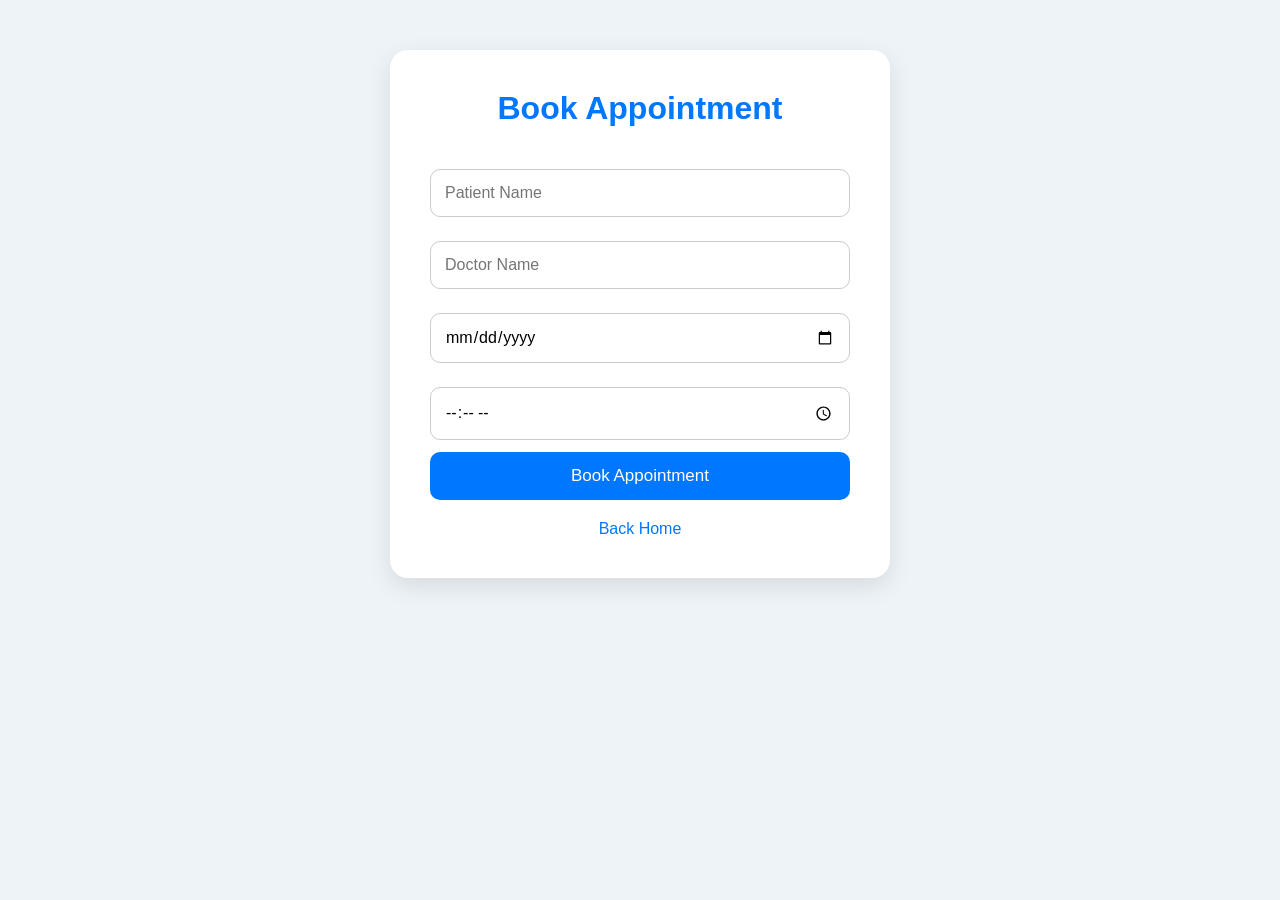
<file: templates/appointment.html>
<!DOCTYPE html>
<html>
<head>
    <title>Book Appointment</title>
    <link rel="stylesheet" href="/static/style.css">
</head>
<body>

<div class="container">

<h1>Book Appointment</h1>

<form method="POST">

<input type="text" name="patient_name" placeholder="Patient Name" required>

<input type="text" name="doctor_name" placeholder="Doctor Name" required>

<input type="date" name="appointment_date" required>

<input type="time" name="appointment_time" required>

<button type="submit">Book Appointment</button>

</form>

<a href="/">Back Home</a>

</div>

</body>
</html>
</file>
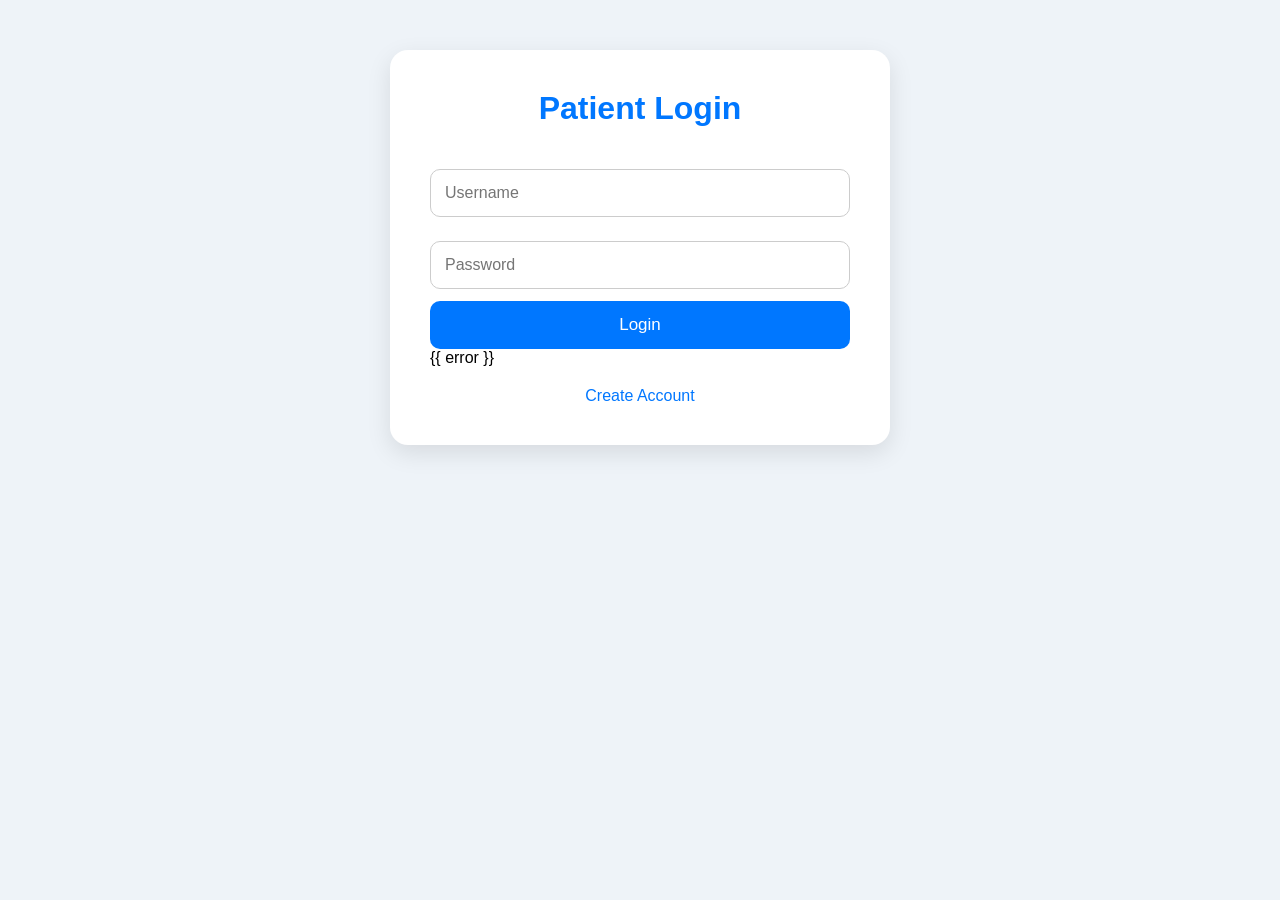
<file: templates/patient_login.html>
<!DOCTYPE html>
<html>
<head>
<title>Patient Login</title>
<link rel="stylesheet" href="/static/style.css">
</head>

<body>

<div class="container">

<h1>Patient Login</h1>

<form method="POST">

<input type="text"
name="username"
placeholder="Username"
required>

<input type="password"
name="password"
placeholder="Password"
required>

<button type="submit">
Login
</button>

</form>

<p>{{ error }}</p>

<a href="/signup">
Create Account
</a>

</div>

</body>
</html>
</file>
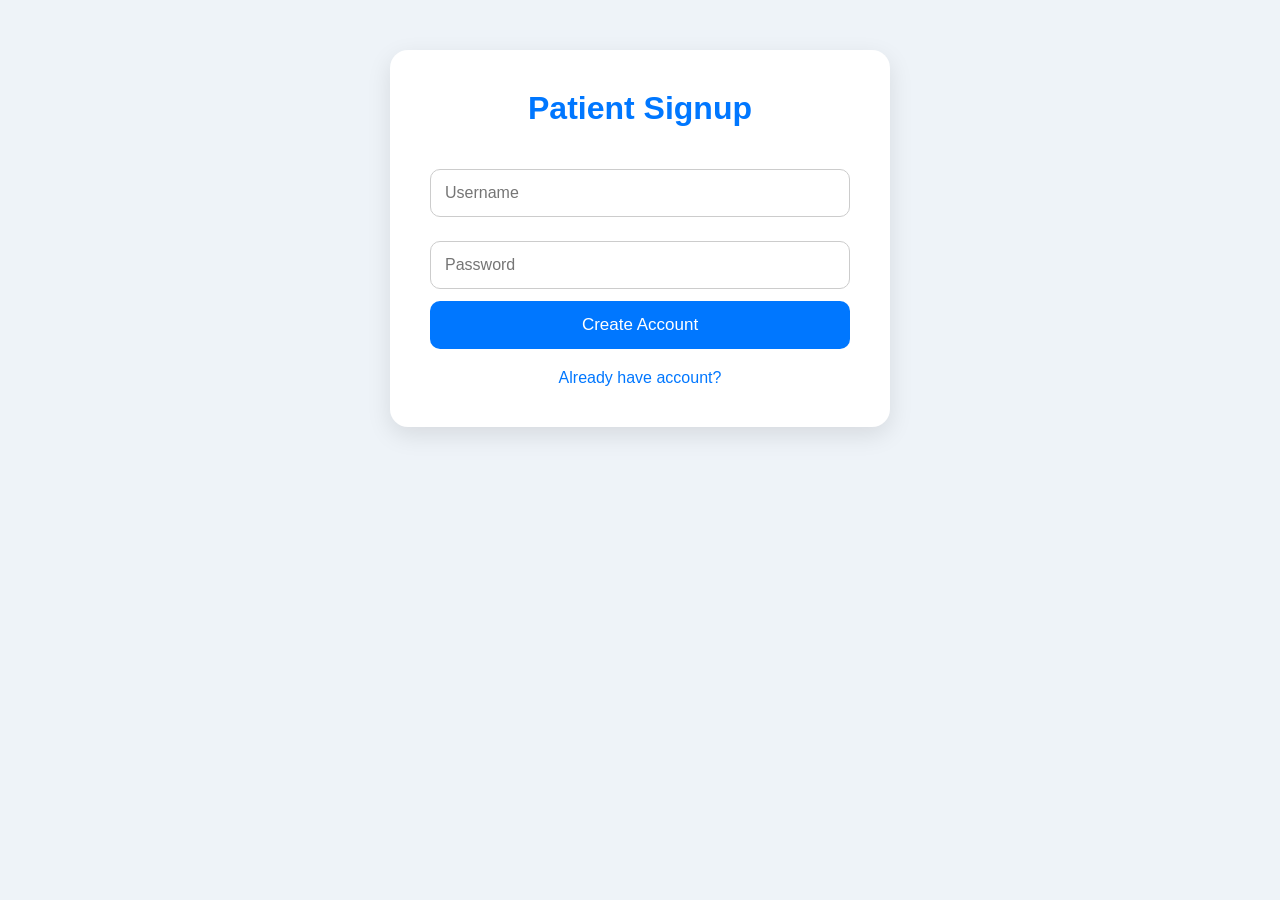
<file: templates/signup.html>
<!DOCTYPE html>
<html>
<head>
<title>Signup</title>
<link rel="stylesheet" href="/static/style.css">
</head>

<body>

<div class="container">

<h1>Patient Signup</h1>

<form method="POST">

<input type="text"
name="username"
placeholder="Username"
required>

<input type="password"
name="password"
placeholder="Password"
required>

<button type="submit">
Create Account
</button>

</form>

<a href="/patient_login">
Already have account?
</a>

</div>

</body>
</html>
</file>
<file: static/style.css>
*{
    margin:0;
    padding:0;
    box-sizing:border-box;
    font-family:Arial;
}

body{
    background:#eef3f8;
    overflow-x:hidden;

    animation:fadeIn 0.8s ease;
}

/* PAGE ANIMATION */

@keyframes fadeIn{

    from{
        opacity:0;
        transform:translateY(20px);
    }

    to{
        opacity:1;
        transform:translateY(0);
    }
}

/* HERO SECTION */

.hero{

    height:100vh;

    background:
    linear-gradient(rgba(0,0,0,0.6),
    rgba(0,0,0,0.6)),

    url('https://images.unsplash.com/photo-1586773860418-d37222d8fce3?q=80&w=1200');

    background-size:cover;
    background-position:center;

    display:flex;
    justify-content:center;
    align-items:center;
}

/* OVERLAY */

.overlay{
    text-align:center;
    color:white;

    animation:slideUp 1s ease;
}

@keyframes slideUp{

    from{
        opacity:0;
        transform:translateY(50px);
    }

    to{
        opacity:1;
        transform:translateY(0);
    }
}

.overlay h1{
    font-size:65px;
    margin-bottom:20px;
}

.overlay p{
    font-size:22px;
    margin-bottom:40px;
}

/* BUTTONS */

.buttons a{

    text-decoration:none;

    background:#0077ff;

    color:white;

    padding:15px 25px;

    margin:10px;

    border-radius:12px;

    transition:0.3s;

    display:inline-block;

    font-size:17px;
}

.buttons a:hover{

    background:#0056b3;

    transform:scale(1.05);
}

/* MAIN CONTAINER */

.container,
.login-box{

    width:500px;

    margin:50px auto;

    background:white;

    padding:40px;

    border-radius:18px;

    box-shadow:0px 8px 25px rgba(0,0,0,0.1);

    animation:fadeIn 0.8s ease;
}

.container h1,
.login-box h1{

    text-align:center;

    margin-bottom:30px;

    color:#0077ff;
}

/* INPUTS */

input{

    width:100%;

    padding:14px;

    margin:12px 0;

    border:1px solid #ccc;

    border-radius:10px;

    font-size:16px;

    transition:0.3s;
}

input:focus{

    border-color:#0077ff;

    outline:none;

    box-shadow:0 0 10px rgba(0,119,255,0.3);
}

/* BUTTON */

button{

    width:100%;

    padding:14px;

    border:none;

    background:#0077ff;

    color:white;

    border-radius:10px;

    font-size:17px;

    cursor:pointer;

    transition:0.3s;
}

button:hover{

    background:#0056b3;

    transform:translateY(-2px);
}

/* LINKS */

a{

    text-decoration:none;

    display:block;

    margin-top:20px;

    text-align:center;

    color:#0077ff;
}

/* TABLE */

table{

    width:100%;

    border-collapse:collapse;

    margin-top:20px;
}

th{

    background:#0077ff;

    color:white;
}

th,
td{

    padding:12px;

    border:1px solid #ddd;

    text-align:center;
}

/* CHATBOT */

.typing-box{
    margin-top:20px;
}

.bot-message{

    background:#0077ff;

    color:white;

    padding:18px;

    border-radius:15px;

    margin-top:15px;

    animation:fadeIn 0.5s ease;
}

/* TYPING EFFECT */

.typing{

    overflow:hidden;

    white-space:nowrap;

    border-right:3px solid white;

    width:0;

    animation:
    typing 3s steps(40, end) forwards,
    blink 0.8s infinite;
}

@keyframes typing{

    from{
        width:0;
    }

    to{
        width:100%;
    }
}

/* CURSOR BLINK */

@keyframes blink{

    50%{
        border-color:transparent;
    }
}

/* ERROR */

.error{

    color:red;

    text-align:center;

    margin-top:10px;
}

/* DARK MODE */

.dark-mode{

    background:#121212;

    color:white;
}

.dark-mode .container{

    background:#1f1f1f;
}

.dark-mode input{

    background:#333;

    color:white;
}

/* DOCTOR CARDS */

.doctor-section{

    padding:50px;

    text-align:center;
}

.doctor-cards{

    display:flex;

    justify-content:center;

    gap:20px;

    margin-top:30px;
}

.doctor-card{

    background:white;

    padding:20px;

    border-radius:15px;

    width:250px;

    transition:0.3s;
}

.doctor-card:hover{

    transform:translateY(-10px);
}

.doctor-card img{

    width:100%;

    border-radius:10px;
}
</file>
